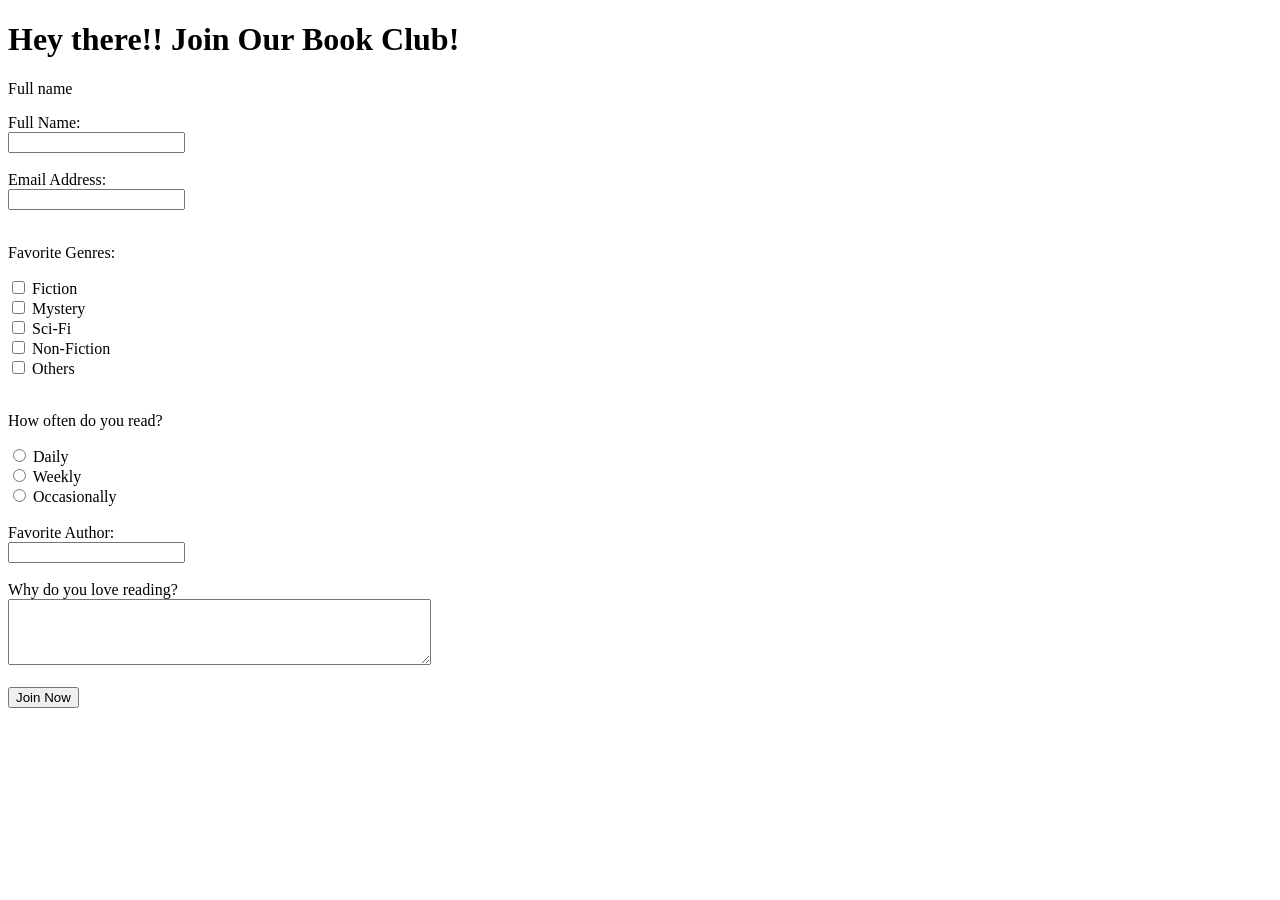
<file: book_club.html>
<!DOCTYPE html>
<html lang="en">
<head>
  <meta charset="UTF-8">
  <meta name="viewport" content="width=device-width, initial-scale=1.0">
  <title>Book Club Signup</title>
</head>
<body>

<h1>Hey there!! Join Our Book Club!</h1>
<form action="#" method="post">
    
    <p>Full name</p>
    <label for="fullName">Full Name:</label><br>
    <input type="text" id="fullName" name="fullName" required><br><br>

    
    <label for="email">Email Address:</label><br>
    <input type="email" id="email" name="email" required><br><br>

    <p>Favorite Genres:</p>
    <input type="checkbox" id="fiction" name="genres" value="Fiction">
    <label for="fiction">Fiction</label><br>

    <input type="checkbox" id="mystery" name="genres" value="Mystery">
    <label for="mystery">Mystery</label><br>

    <input type="checkbox" id="scifi" name="genres" value="Sci-Fi">
    <label for="scifi">Sci-Fi</label><br>

    <input type="checkbox" id="nonfiction" name="genres" value="Non-Fiction">
    <label for="nonfiction">Non-Fiction</label><br>

    <input type="checkbox" id="others" name="genres" value="Others">
    <label for="others">Others</label><br><br>

    <p>How often do you read?</p>
    <input type="radio" id="daily" name="readingFrequency" value="Daily">
    <label for="daily">Daily</label><br>

    <input type="radio" id="weekly" name="readingFrequency" value="Weekly">
    <label for="weekly">Weekly</label><br>

    <input type="radio" id="occasionally" name="readingFrequency" value="Occasionally">
    <label for="occasionally">Occasionally</label><br><br>

    <label for="author">Favorite Author:</label><br>
    <input type="text" id="author" name="author"><br><br>

    <label for="reason">Why do you love reading?</label><br>
    <textarea id="reason" name="reason" rows="4" cols="50"></textarea><br><br>

    <input type="submit" value="Join Now">

  </form>

</body>
</html>
</file>
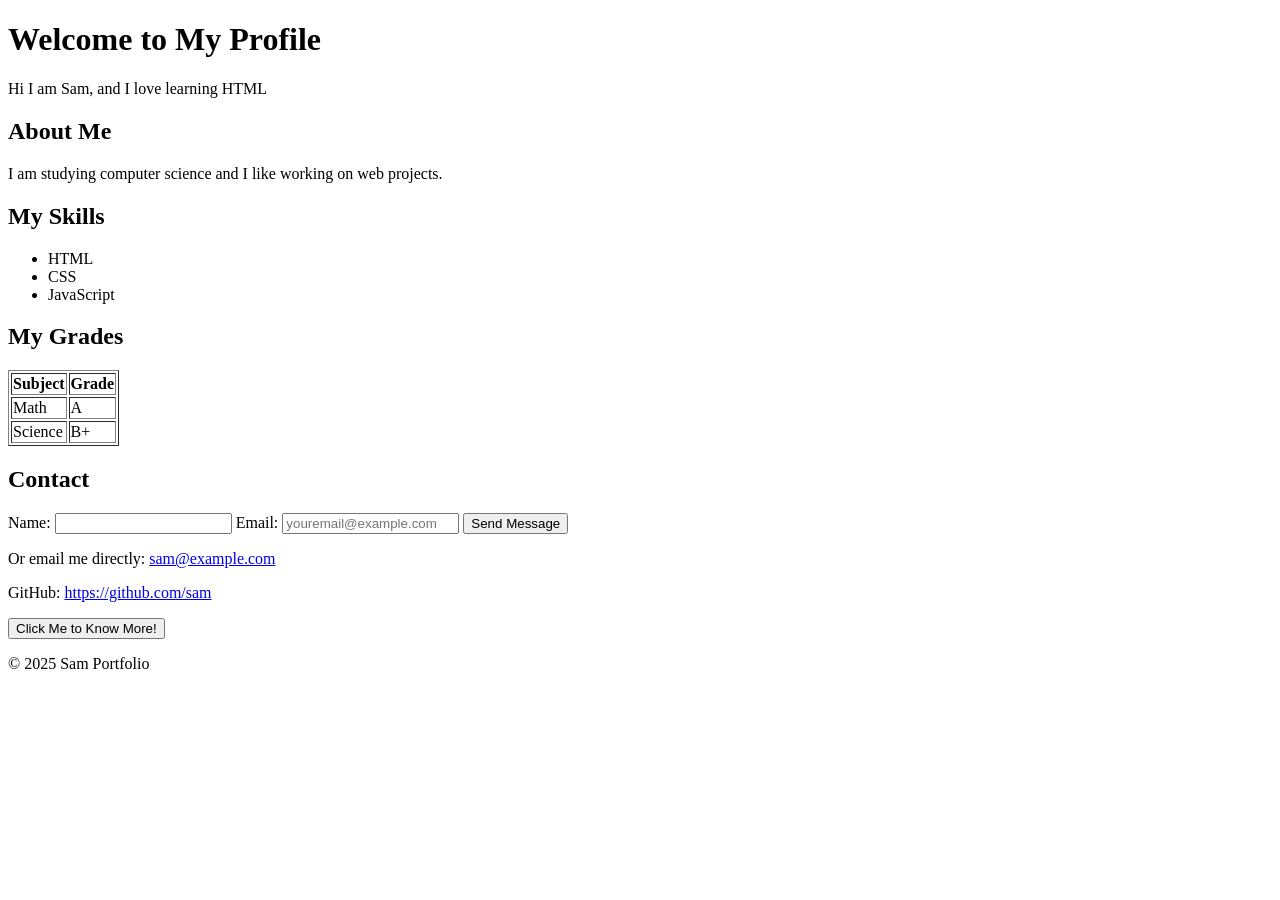
<file: buggy-code-2.html>
<!DOCTYPE html>
<html lang="en">
<head>
  <meta charset="UTF-8">
  <meta name="viewport" content="width=device-width, initial-scale=1.0">
  <title>Student Profile</title>
</head>

<body>

<header>
 <h1>Welcome to My Profile</h1>
 <p>Hi I am Sam, and I love learning HTML</p>
</header>

<section id="about-me">
  <h2>About Me</h2>
  <p>I am studying computer science and I like working on web projects.</p>
</section>

<section id="skills">
  <h2>My Skills</h2>
  <ul>
    <li>HTML</li>
    <li>CSS</li>
    <li>JavaScript</li>
  </ul>
</section>

<section id="grades">
  <h2>My Grades</h2>
  <table border="1">
    <tr>
      <th>Subject</th>
      <th>Grade</th>
    </tr>
    <tr>
      <td>Math</td>
      <td>A</td>
    </tr>
    <tr>
      <td>Science</td>
      <td>B+</td>
    </tr>
  </table>
</section>

<section id="contact">
  <h2>Contact</h2>
  <form action="submit.html" method="post">
    <label>Name:</label>
    <input type="text" name="name">

    <label>Email:</label>
    <input type="email" name="email" placeholder="youremail@example.com">

    <button type="submit">Send Message</button>
  </form>
</section>

<section id="more-info">
  <p>Or email me directly: <a href="mailto:sam@example.com">sam@example.com</a></p>
  <p>GitHub: <a href="https://github.com/sam">https://github.com/sam</a></p>
  <button>Click Me to Know More!</button>
</section>

<footer>
  <p>&copy; 2025 Sam Portfolio</p>
</footer>

</body>
</html>
</file>
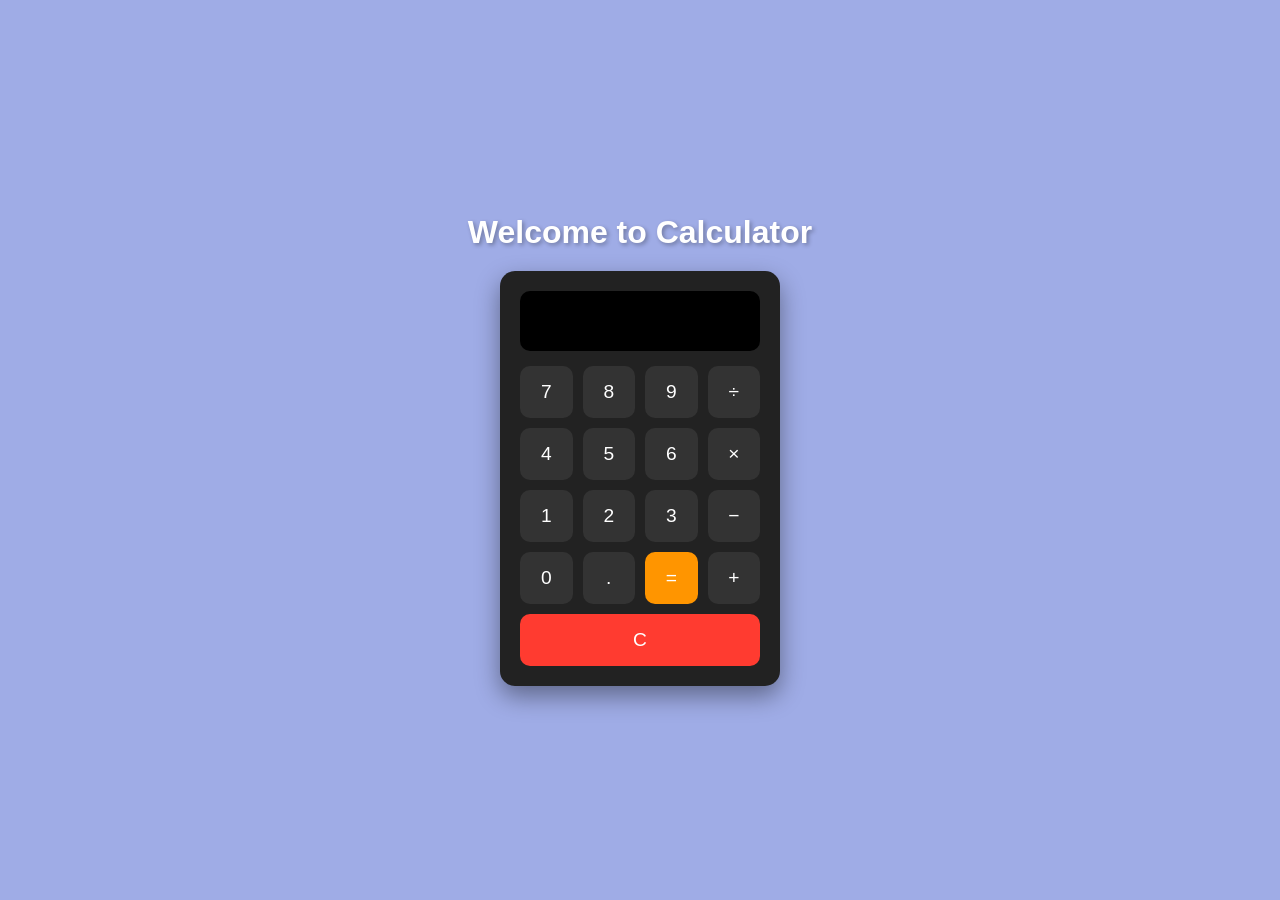
<file: Calculator/calc.html>
<!DOCTYPE html>
<html lang="en">
<head>
    <meta charset="UTF-8">
    <meta name="viewport" content="width=device-width, initial-scale=1.0">
    <title>Calculator</title>
    <link rel="stylesheet" href="calc.css">
</head>
<body>
    <h1>Welcome to Calculator</h1>
    <div id="calculator">
        <input type="text" id="display" disabled>

        <div id="buttons">
            <button data-value="7">7</button>
            <button data-value="8">8</button>
            <button data-value="9">9</button>
            <button data-value="/">÷</button>
            <button data-value="4">4</button>
            <button data-value="5">5</button>
            <button data-value="6">6</button>
            <button data-value="*">×</button>
            <button data-value="1">1</button>
            <button data-value="2">2</button>
            <button data-value="3">3</button>
            <button data-value="-">−</button>
            <button data-value="0">0</button>
            <button data-value=".">.</button>
            <button id="equals">=</button>
            <button data-value="+">+</button>
            <button id="clear">C</button>
        </div>
    </div>

    <script src="calc.js"></script>
</body>
</html>
</file>
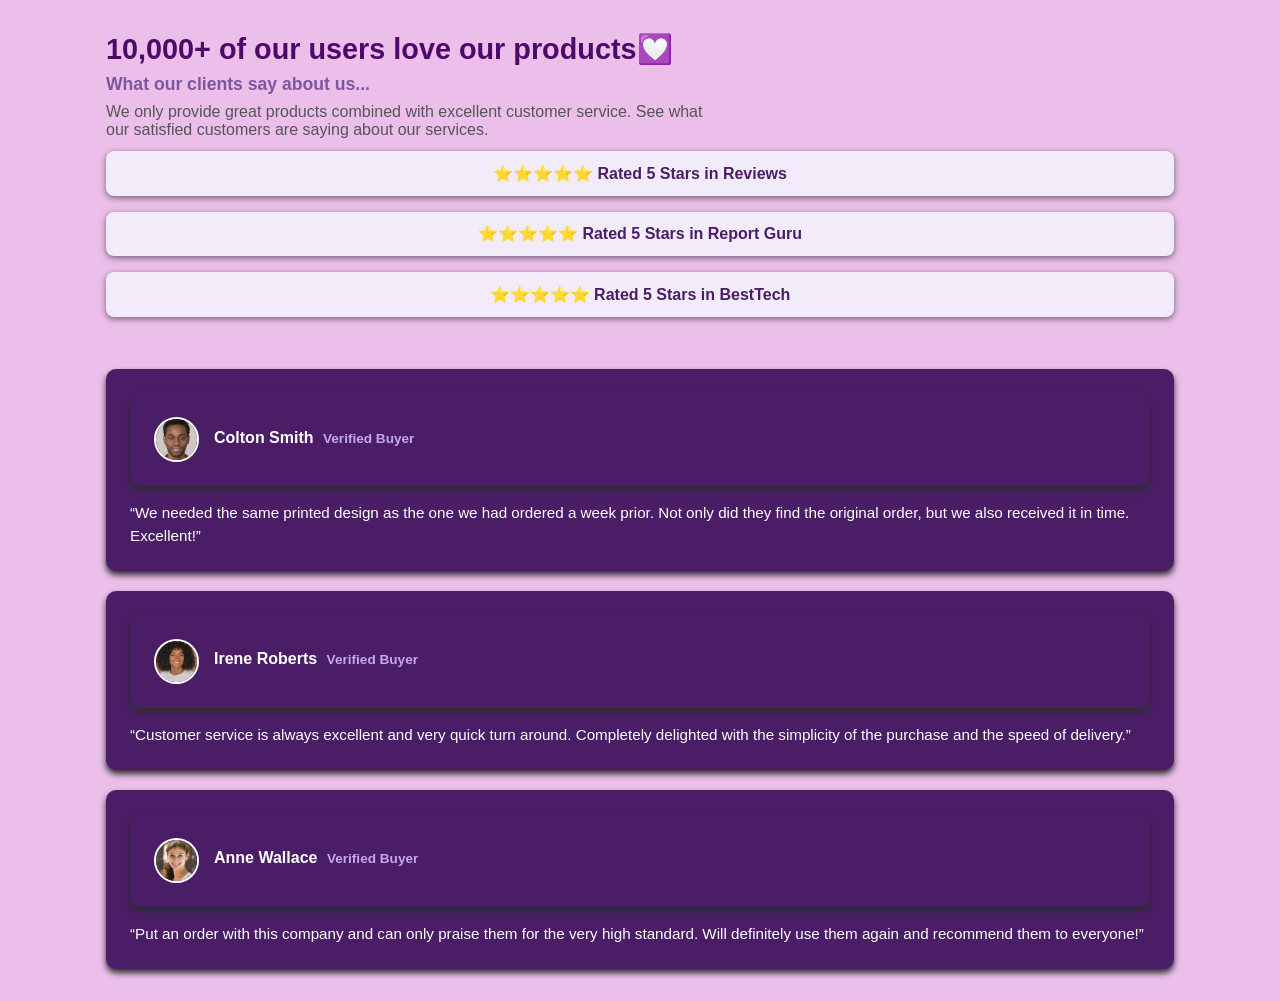
<file: CSS-Battle2/test.html>
<!DOCTYPE html>
<html lang="en">
<head>
  <meta charset="UTF-8">
  <meta name="viewport" content="width=device-width, initial-scale=1.0">
  <title>Testimonials</title>
  <link rel="stylesheet" href="test.css">
</head>
<body>
    <section class="testimonials">
        <div class="main"> 
            <div class="tagline">
                <h2>10,000+ of our users love our products💟</h2>
                <h4>What our clients say about us...</h4>
                <p>We only provide great products combined with excellent customer service. 
          See what our satisfied customers are saying about our services.</p>
            </div>
        </div>

        <div class="ratings">

          <div class="rating-card">
            ⭐⭐⭐⭐⭐ Rated 5 Stars in Reviews
          </div>

          <div class="rating-card">
            ⭐⭐⭐⭐⭐ Rated 5 Stars in Report Guru
          </div>

          <div class="rating-card">
            ⭐⭐⭐⭐⭐ Rated 5 Stars in BestTech
          </div>

        </div>

 <div class="reviews">

      <div class="review-card1">
        <div class="user">
          <img src="colton.jpg" alt="Colton Smith">
          <h4>Colton Smith <span>Verified Buyer</span></h4>
        </div>
        <p>
          “We needed the same printed design as the one we had ordered a week prior. 
          Not only did they find the original order, but we also received it in time. Excellent!”
        </p>
      </div>

      <div class="review-card2">
        <div class="user">
          <img src="irene.jpg" alt="Irene Roberts">
          <h4>Irene Roberts <span>Verified Buyer</span></h4>
        </div>
        <p>
          “Customer service is always excellent and very quick turn around. 
          Completely delighted with the simplicity of the purchase and the speed of delivery.”
        </p>
      </div>

      <div class="review-card3">
        <div class="user">
          <img src="anne.jpg" alt="Anne Wallace">
          <h4>Anne Wallace <span>Verified Buyer</span></h4>
        </div>
        <p>
          “Put an order with this company and can only praise them for the very high standard. 
          Will definitely use them again and recommend them to everyone!”
        </p>
      </div>

    </div>
  </section>
</body>
</html>
</file>
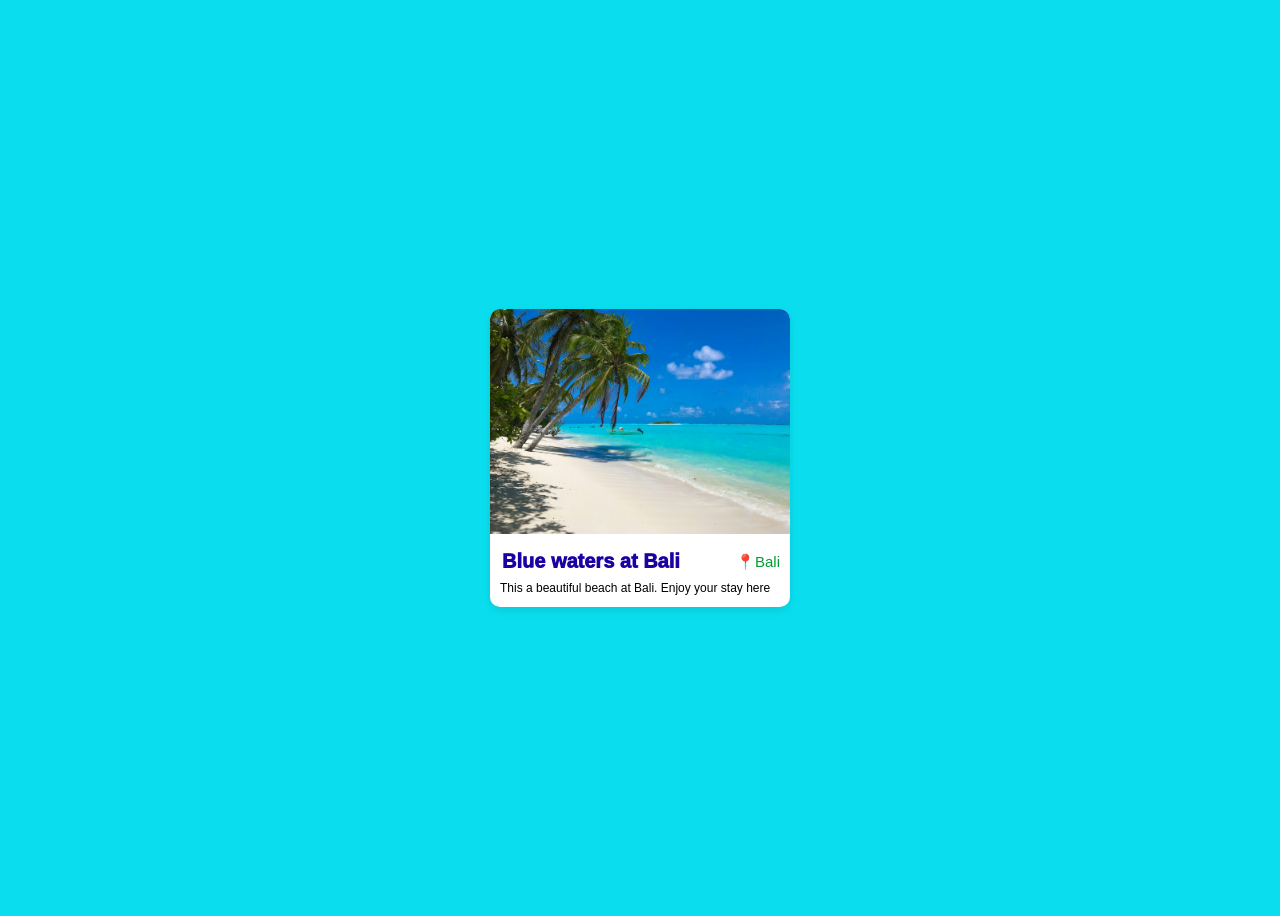
<file: CSS-mini/beach.html>
<!DOCTYPE html>
<html lang="en">
<head>
  <meta charset="UTF-8">
  <meta name="viewport" content="width=device-width, initial-scale=1.0">
  <title>BEACH</title>
  <link rel="stylesheet" href="style.css">
</head>
<body>
  <div class="card">
    <img src="photo-1603477849227-705c424d1d80.jpeg" alt="A scenic Beach" width="300" height="300">
    <div class="info">
      <div class="header">
        <h3>Blue waters at Bali</h3>
        <span class="location">📍Bali</span>
      </div>
      <p>This a beautiful beach at Bali. Enjoy your stay here</p>
    </div>
  </div>
</body>
</html>
</file>
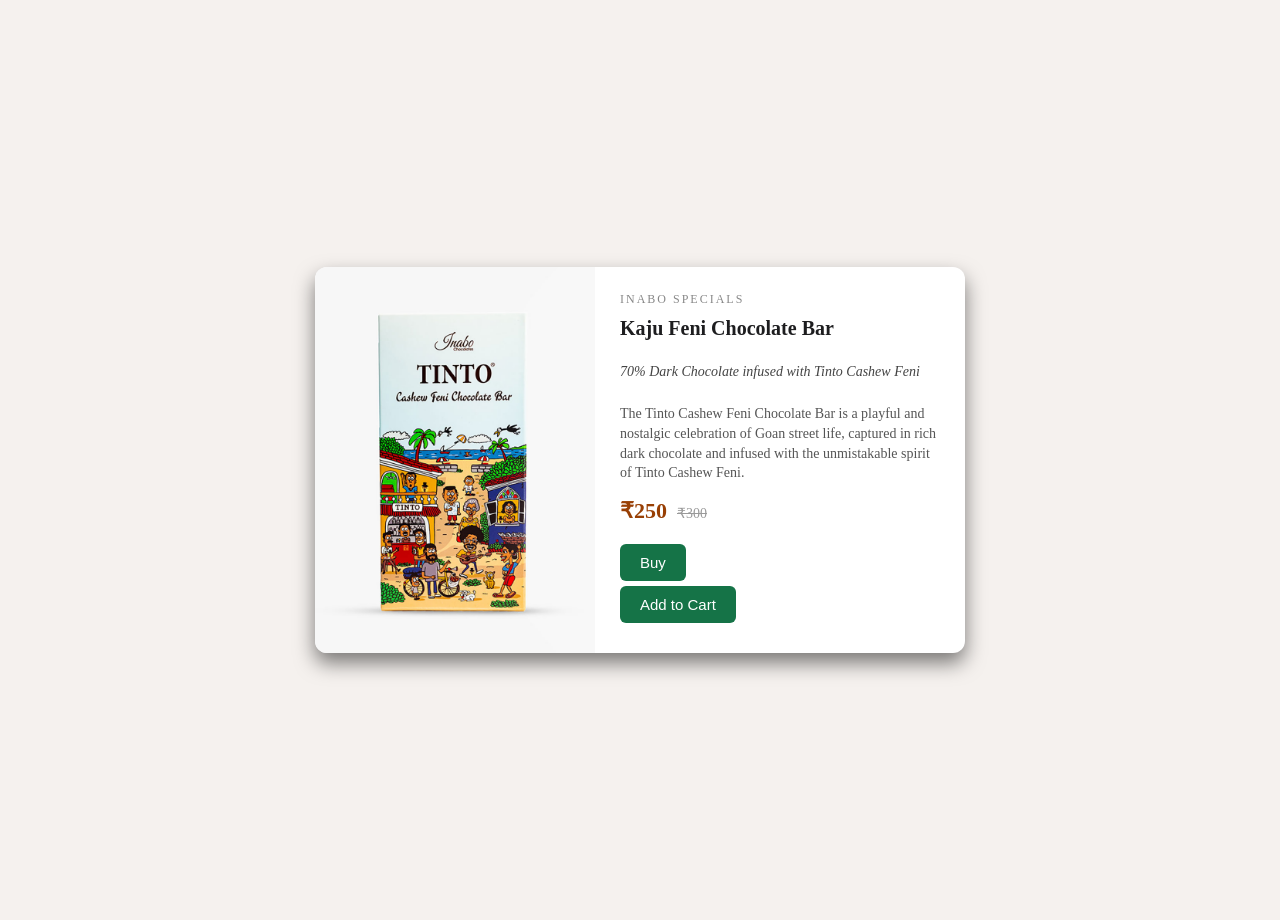
<file: CSS-product/product.html>
<!DOCTYPE html>
<html lang="en">
<head>
  <meta charset="UTF-8">
  <meta name="viewport" content="width=device-width, initial-scale=1.0">
  <title>Product Card</title>
  <link rel="stylesheet" href="prod.css">
</head>
<body>

  <section class="container">
    <div class="card">

      <div class="image">
        <img src="IN-TINTO-BAR-01-1.jpg" alt="Kaju Feni Chocolate Bar">
      </div>

      <div class="info">
        <p class="type">INABO SPECIALS</p>

        <h2>Kaju Feni Chocolate Bar</h2>

        <p class="tagline">70% Dark Chocolate infused with Tinto Cashew Feni</p>
        <p class="description">
          The Tinto Cashew Feni Chocolate Bar is a playful and nostalgic celebration of Goan street life,
          captured in rich dark chocolate and infused with the unmistakable spirit of Tinto Cashew Feni.
        </p>

        <div class="price">
          <h3>₹250</h3>
          <span>₹300</span>
        </div>

        <button class="buybtn">Buy</button>
        <button class="cart-btn">Add to Cart</button>

      </div>
    </div>
  </section>
</body>
</html>
</file>
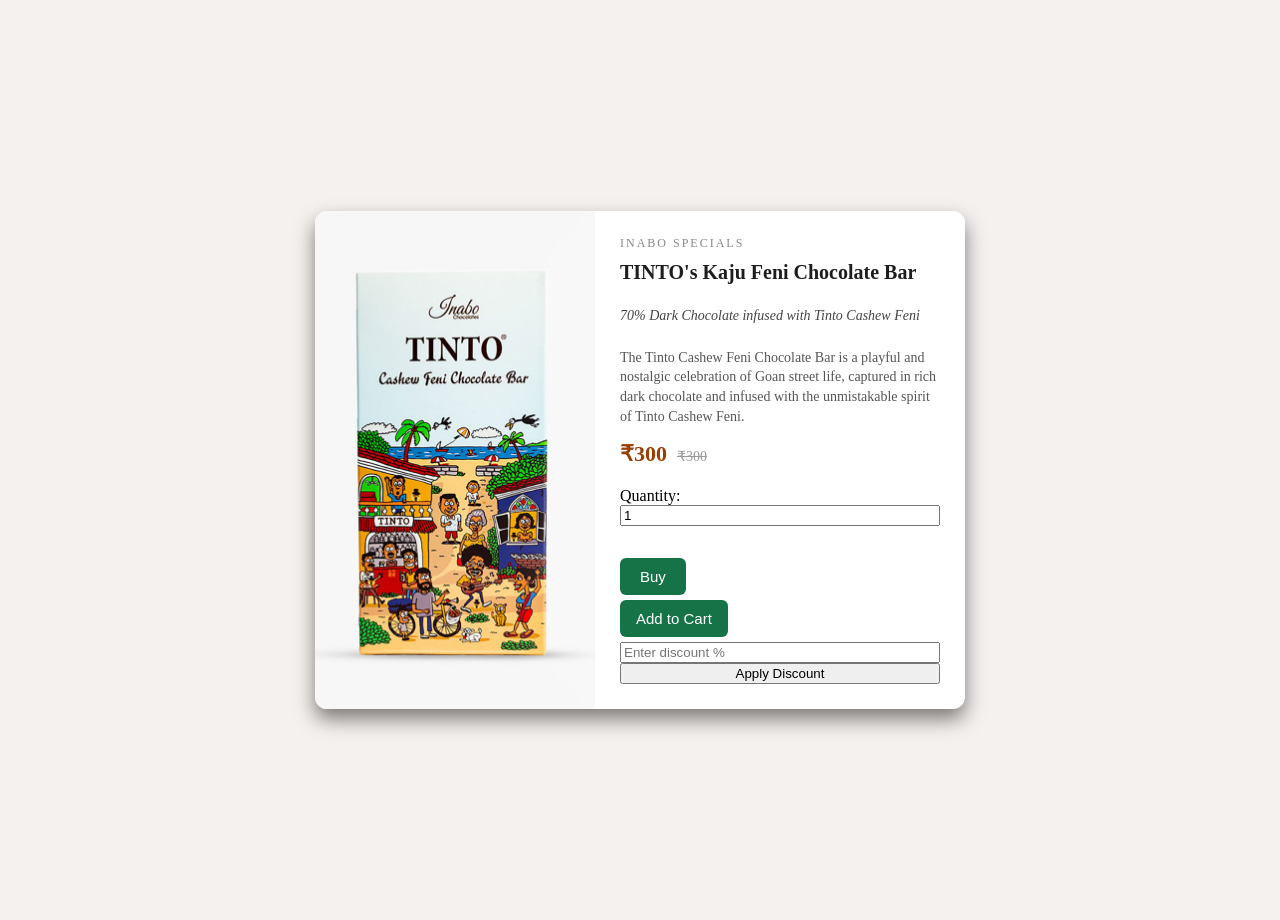
<file: CSS/product.html>
<!DOCTYPE html>
<html lang="en">
<head>
  <meta charset="UTF-8">
  <meta name="viewport" content="width=device-width, initial-scale=1.0">
  <title>Product Card</title>
  <link rel="stylesheet" href="prod.css">
</head>
<body id="body">

  <section class="container">
    <div class="card">

      <div class="image">
        <img src="IN-TINTO-BAR-01-1.jpg" alt="Kaju Feni Chocolate Bar">
      </div>

      <div class="info">
        <p class="type">INABO SPECIALS</p>

        <h2>TINTO's Kaju Feni Chocolate Bar</h2>

        <p class="tagline">70% Dark Chocolate infused with Tinto Cashew Feni</p>
        <p class="description">
          The Tinto Cashew Feni Chocolate Bar is a playful and nostalgic celebration of Goan street life,
          captured in rich dark chocolate and infused with the unmistakable spirit of Tinto Cashew Feni.
        </p>

        <div class="price">
          <h3 id="saleprice">₹300</h3>
          <span id="listprice">₹300</span>
        </div>

        <label for="qty">Quantity:</label>
         <input type="number" id="qty" value="1" min="1" /> 
         <p id="total"></p>

        <button class="buybtn">Buy</button>
        <button class="cart-btn">Add to Cart</button>

        <input id="discount" type="number" placeholder="Enter discount %" />
        <button id="apply-discount">Apply Discount</button>
        
      </div>
    </div>
  </section>
  <script src="script.js"></script>
</body>
</html>
</file>
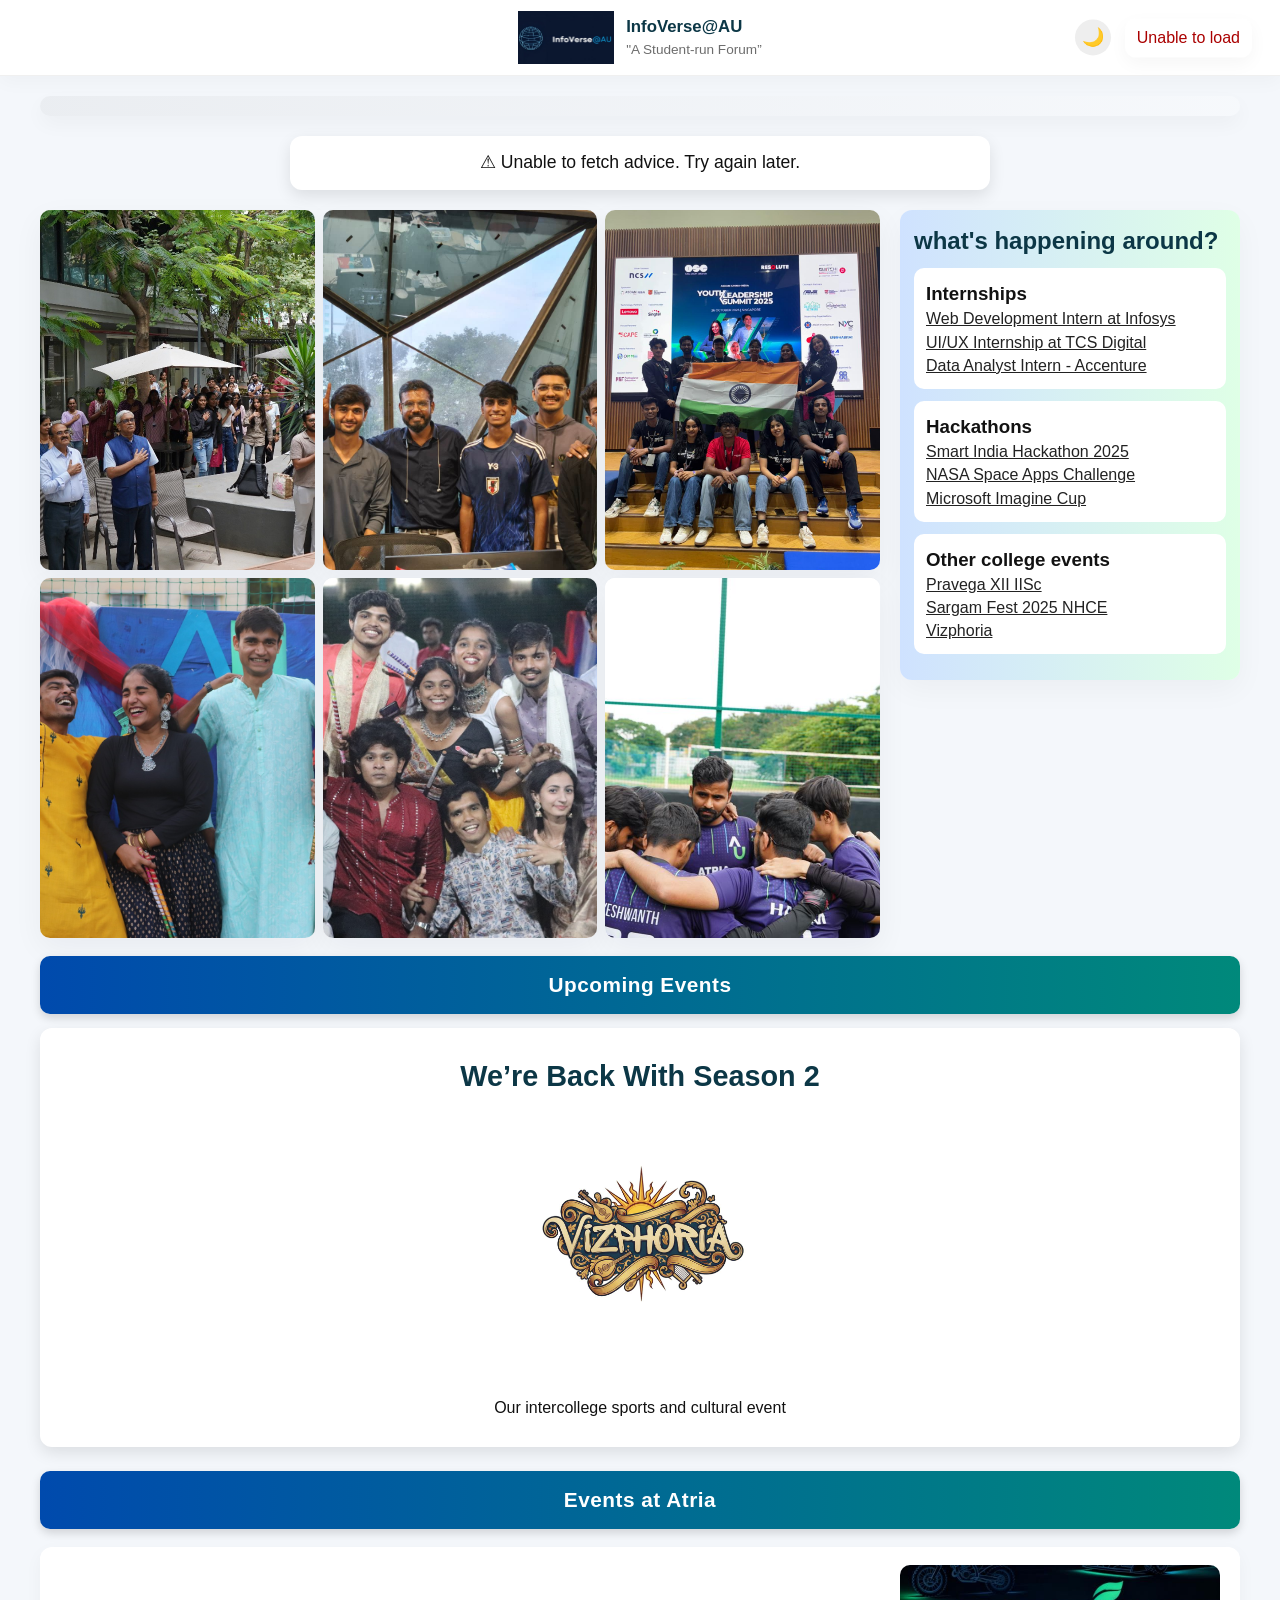
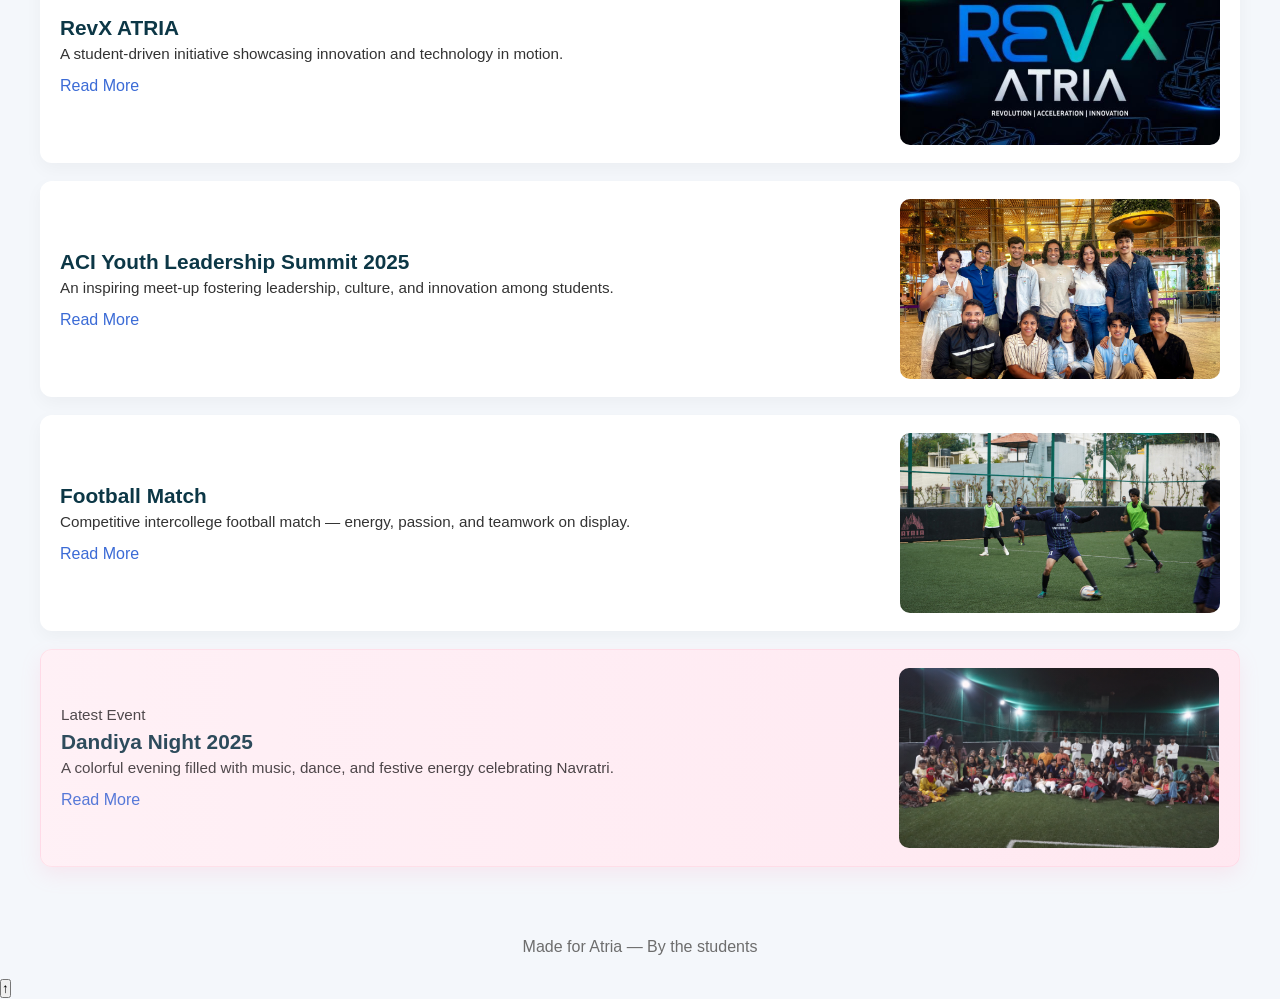
<file: InfoVerse/news.html>
<!doctype html>
<html lang="en">
<head>
  <meta charset="utf-8" />
  <meta name="viewport" content="width=device-width,initial-scale=1" />
  <title>Atria Life — Gallery & Events</title>
  <link rel="stylesheet" href="news.css" />
</head>
<body>
  
  <header class="site-header" role="banner">
    <div class="header-left">
      <img src="student_logo.png" alt="Atria University logo" class="logo" />
      <div class="brand">
        <h1>InfoVerse@AU</h1>
        <p class="tag">"A Student-run Forum”</p>
      </div>
    </div>

    <div class="header-right">
      <button id="darkToggle" class="dark-toggle" title="Toggle dark mode">🌙</button>
      <div class="currency-advice">
        <div id="currency-main" class="currency-main" aria-live="polite"></div>
        <div id="currency-cycle" class="currency-cycle" aria-hidden="true"></div>
      </div>
    </div>
  </header>

  <div id="quote-banner" class="quote-banner" aria-live="polite">
  </div>

  <main class="main-wrap" id="main-wrap">

    <section class="collage" id="collage">
      <div class="tile fade-in" data-type="image" data-src="assets/top1-thumb.jpg" data-title="Sports Day Oath" data-desc="Sports Day celebrations at AU">
        <img src="assets/top1-thumb.jpg" alt="Campus walk thumbnail">
      </div>

      <div class="tile fade-in" data-type="image" data-src="assets/top2-thumb.jpg" data-title="Team RevX" data-desc="Friends at the student centre.">
        <img src="assets/top2-thumb.jpg" alt="Group thumbnail">
      </div>

      <div class="tile fade-in" data-type="image" data-src="assets/top3-thumb.jpg" data-title="ACIYLS 2025" data-desc="📍Singapore">
        <img src="assets/top3-thumb.jpg" alt="Atrium thumbnail">
      </div>

      <div class="tile fade-in" data-type="image" data-src="assets/bottom1-thumb.jpg" data-title="Dandiya Night" data-desc="Navratri celebrations at our university">
        <img src="assets/bottom1-thumb.jpg" alt="Bottom left thumbnail">
      </div>

      <div class="tile fade-in" data-type="image" data-src="assets/bottom2-thumb.jpg" data-title="Dandiya Night" data-desc="Navratri celebrations at our university">
        <img src="assets/bottom2-thumb.jpg" alt="Bottom middle thumbnail">
      </div>

      <div class="tile fade-in" data-type="image" data-src="sports.jpg" data-title="National Sports Day" data-desc="AU football team gearing up for their match">
        <img src="sports.jpg" alt="Event clip thumbnail">
      </div>
    </section>

    <aside class="sidebar fade-in" aria-labelledby="sidebar-title">
      <h2 id="sidebar-title">what's happening around?</h2>

      <div class="news-box fade-in" id="internship-box">
        <h3>Internships</h3>
        <div id="internship-item" class="news-item">Loading internships...</div>
      </div>

      <div class="news-box fade-in" id="hackathon-box">
        <h3>Hackathons</h3>
        <div id="hackathon-item" class="news-item">Loading hackathons...</div>
      </div>

      <div class="news-box fade-in" id="college-events-box">
        <h3>Other college events</h3>
        <div id="college-events-item" class="news-item">Loading events...</div>
      </div>
    </aside>
  </main>

  <section class="upcoming-full fade-in">
    <div class="strip title-strip">Upcoming Events</div>

    <section class="vizphoria-large" data-type="image" data-src="assets/vizphoria-large.png" data-title="Vizphoria — Season 2" data-desc="Our intercollege sports & cultural event.">
      <h2>We’re Back With Season 2</h2>
      <img src="assets/vizphoria-thumb.png" alt="Vizphoria logo">
      <p class="muted">Our intercollege sports and cultural event</p>
    </section>
  </section>

  <section class="events-section fade-in">
    <div class="strip events-title">Events at Atria</div>

    <div class="event-cards">

      <article class="event-left tile-event fade-in" 
        data-type="event"
        data-src="assets/revx-thumb.jpg"
        data-img2="top2-thumb.jpg"
        data-title="RevX ATRIA"
        data-desc="Revolution | Acceleration | Innovation. RevX, the official Formula Bharat team of Atria University, embodies the spirit of innovation, engineering excellence, and teamwork. Comprising passionate students from diverse disciplines, the team designs, builds, and tests high-performance formula-style race cars to compete at the national level. Beyond racing, RevX serves as a learning platform where creativity meets real-world engineering — pushing boundaries in design, aerodynamics, and sustainability. With every project, the team accelerates toward a future driven by technology, precision, and purpose.">
        <div class="event-text">
          <h3>RevX ATRIA</h3>
          <p>A student-driven initiative showcasing innovation and technology in motion.</p>
          <a href="#" class="read-more">Read More</a>
        </div>
        <img src="assets/revx-thumb.jpg" alt="RevX thumbnail">
      </article>

      <article class="event-left tile-event fade-in"
        data-type="event"
        data-src="assets/acivls-thumb.jpg"
        data-img2="top3-thumb.jpg"
        data-title="ACI Youth Leadership Summit 2025"
        data-desc="We are proud to announce that Pruthvi Naresh and Gaurav Shahare from Atria University will be representing the ISS 2025 team at the ASEAN-India Youth Leadership Summit (ACIYLS) 2025 in Singapore. This prestigious international forum brings together young leaders from across Asia to collaborate on innovation, sustainability, and global challenges. Their participation marks a proud moment for the university, showcasing Atria’s commitment to nurturing global thinkers and changemakers.">
        <div class="event-text">
          <h3>ACI Youth Leadership Summit 2025</h3>
          <p>An inspiring meet-up fostering leadership, culture, and innovation among students.</p>
          <a href="#" class="read-more">Read More</a>
        </div>
        <img src="assets/acivls-thumb.jpg" alt="ACIYLS thumbnail">
      </article>

      <article class="event-left tile-event fade-in"
        data-type="event"
        data-src="assets/football-thumb.jpg"
        data-img2="image.png"
        data-title="Intercollege Football Match"
        data-desc="To celebrate National Sports Day, students of Atria University came together for an exciting football match that showcased teamwork, energy, and sportsmanship. The event brought together players from different batches, cheered on by an enthusiastic crowd. Every goal and save reflected the true spirit of the day — honoring physical fitness, unity, and passion for the game. The match concluded with smiles, handshakes, and a renewed commitment to keeping the sporting spirit alive on campus.">
        <div class="event-text">
          <h3>Football Match</h3>
          <p>Competitive intercollege football match — energy, passion, and teamwork on display.</p>
          <a href="#" class="read-more">Read More</a>
        </div>
        <img src="assets/football-thumb.jpg" alt="Football thumbnail">
      </article>

      <article class="event-left tile-event fade-in"
        data-type="event"
        data-src="DSC01634.JPG"
        data-img2="DSC01483.JPG"
        data-title="Dandiya Night 2025"
        data-desc="Atria University lit up with vibrant colors, rhythmic beats, and joyous dance as students celebrated Dandiya Night 2025! The event brought together tradition and fun, with students dressed in ethnic attire twirling to lively music under shimmering lights. It was a night of laughter, music, and togetherness — capturing the festive essence of Navratri and creating memories to last a lifetime.">
        <div class="event-text">
          <p>Latest Event</p>
          <h3>Dandiya Night 2025</h3>
          <p>A colorful evening filled with music, dance, and festive energy celebrating Navratri.</p>
          <a href="#" class="read-more">Read More</a>
        </div>
        <img src="DSC01634.JPG" alt="Dandiya Night thumbnail">
      </article>
    </div>
  </section>

  <div id="modal" class="modal" aria-hidden="true" role="dialog" aria-modal="true">
    <div id="modal-backdrop" class="modal-backdrop"></div>
    <div class="modal-content" role="document">
      <button id="modal-close" class="modal-close" aria-label="Close popup">✕</button>
      <div id="modal-body" class="modal-body"></div>
      <div class="modal-actions">
        <a id="read-more" class="btn" href="#" target="_blank" rel="noopener">Read More</a>
      </div>
    </div>
  </div>

  <footer class="site-footer">
    <p>Made for Atria — By the students</p>
  </footer>

  <script src="news.js"></script>
</body>
</html>
</file>
<file: Calculator/calc.css>
* {
  margin: 0;
  padding: 0;
  box-sizing: border-box;
  font-family:Arial, Helvetica, sans-serif;
}

body {
  display: flex;
  flex-direction: column;
  align-items: center;
  justify-content: center;
  height: 100vh;
  background: #9face6 ;
}

h1 {
  color: #fff;
  margin-bottom: 20px;
  text-shadow: 2px 2px 4px rgba(0, 0, 0, 0.3);
}

#calculator {
  background-color: #222;
  padding: 20px;
  border-radius: 15px;
  box-shadow: 0 10px 25px rgba(0, 0, 0, 0.4);
  width: 280px;
}

#display {
  width: 100%;
  height: 60px;
  background: #000;
  color: #0f0;
  font-size: 1.8em;
  text-align: right;
  padding: 10px;
  border: none;
  border-radius: 10px;
  margin-bottom: 15px;
}

#buttons {
  display: grid;
  grid-template-columns: repeat(4, 1fr);
  gap: 10px;
}

button {
  padding: 15px;
  font-size: 1.2em;
  border: none;
  border-radius: 10px;
  background: #333;
  color: white;
  cursor: pointer;
  transition: all 0.2s ease;
}

button:hover {
  background: #555;
  transform: scale(1.05);
}

#equals {
  background-color: #ff9500;
  grid-column: span 1;
}

#equals:hover {
  background-color: #ffa733;
}

#clear {
  background-color: #ff3b30;
  grid-column: span 4;
}

#clear:hover {
  background-color: #ff5f57;
}
</file>
<file: CSS-Battle2/test.css>
* {
  margin: 0;
  padding: 0;
  box-sizing: border-box;
}

body {
  font-family:'Segoe UI', Tahoma, Geneva, Verdana, sans-serif;
  background-color: #ebbfea;
  color: #2d2d2d;
}

.testimonials {
  max-width: 1100px;
  margin: 0 auto;
  padding: 2rem 1rem;
  display: flex;
  flex-direction: column;
  gap: 2rem;
}

.main {
  text-align: left;
}

.tagline h2 {
  color: #4d086a;
  font-size: 1.8rem;
  margin-bottom: 0.5rem;
}

.tagline h4 {
  color: #7b579d;
  font-size: 1.1rem;
  margin-bottom: 0.5rem;
}

.tagline p {
  color: #555;
  font-size: 1rem;
  max-width: 600px;
}

.ratings {
  display: flex;
  flex-direction: column;
  gap: 1rem;
  transform: translateY(-20px);
}

.ratings:hover {
  transform: translateY(-25px);
  transition: transform 0.2s ease;
}

.rating-card {
  background: #f2ebfa;
  padding: 0.8rem 1rem;
  border-radius: 8px;
  color: #4b1d67;
  font-weight: 600;
  text-align: center;
  box-shadow: 0 2px 6px rgba(0, 0, 0, 0.5);
}

.reviews {
  display: grid;
  grid-template-columns: 1fr;
  gap: 1.2rem;
}

.reviews div {
  background-color: #4b1d67;
  color: white;
  padding: 1.5rem;
  border-radius: 10px;
  box-shadow: #2d2d2d 0px 4px 6px;
}

.reviews:hover {
  background-color: #6a2fa1;
  transform: scale(1.05);
  transition: transform 0.3s ease, background-color 0.3s ease;
  box-shadow: #2d2d2d 0px 6px 8px;
  cursor: pointer;
}

.user {
  display: flex;
  align-items: center;
  gap: 15px;
  margin-bottom: 1rem;
}

.user img {
  width: 45px;
  height: 45px;
  border-radius: 50%;
  object-fit: cover;
  border: 2px solid #fff;
}

.reviews h4 {
  font-size: 1rem;
  margin-bottom: 0.2rem;
}

.reviews span {
  font-size: 0.85rem;
  color: #c5a8ec;
  margin-left: 5px;
}

.reviews p {
  font-size: 0.95rem;
  line-height: 1.5;
}

/* Mobile screens */
@media (max-width: 767px) {
  .ratings {
    padding-bottom: 1.5rem;
    align-items: center;
  }

  .reviews {
    padding-bottom: 1.5rem;
  }

  .rating-card {
    width: 90%;
    margin: 0 auto;
  }

  .reviews div {
    text-align: center;
    padding: 1.8rem;
  }

  .tagline h2, 
  .tagline h4, 
  .tagline p {
    text-align: center;
    margin-left: auto;
    margin-right: auto;
  }

  .testimonials {
    padding: 2.5rem 1.2rem;
  }

  .user {
    flex-direction: column;
    justify-content: center;
  }
}

/* Mobile screens */
@media (max-width: 767px) {
  .ratings {
    padding-bottom: 1.5rem;
    align-items: center;
  }

  .reviews {
    padding-bottom: 1.5rem;
  }

  .rating-card {
    width: 90%;
    margin: 0 auto;
  }

  .reviews div {
    text-align: center;
    padding: 1.8rem;
  }

  .tagline h2, 
  .tagline h4, 
  .tagline p {
    text-align: center;
    margin-left: auto;
    margin-right: auto;
  }

  .testimonials {
    padding: 2.5rem 1.2rem;
  }
}

/* Mobile responsiveness improvements */

@media (max-width: 600px) {
  .ratings, .reviews { text-align: center; }
  .reviews div { padding: 1rem; }
}
</file>
<file: CSS-mini/style.css>
/* CSS Mini Project - Card Design */

body {
  background-color: #0adeee; 
  display: flex;
  justify-content: center;
  align-items: center;
  height: 100vh;
  font-family:sans-serif;
}

.card {
  background-color: #fff;
  border-radius: 10px;
  box-shadow: 0 3px 8px rgba(0,0,0,0.1);
  overflow: hidden;
  width: 300px;
  transition: transform 0.3s ease;
}

.card:hover {
  transform: translateY(-5px);
}


.card img {
  width: 100%;
  height: 100%;
  object-fit: cover;
}

.info {
  padding: 10px;
}

.header {
  display: flex;
  justify-content: space-between;
  align-items: center;
  margin-bottom: 5px;
}

h3 {
  font-size: 20px;
  color: #1b00a2;
  margin: 2px;
  font-weight: 1000;
}

.location {
  font-size: 15px;
  color: #009b34;
  font-weight: 500;
}

p {
  font-size: 12px;
  color: #000000;
  margin: 0;
  line-height: 1.4;
}
</file>
<file: CSS-product/prod.css>
body {
  background-color: #f5f1ee;
  display: flex;
  justify-content: center;
  align-items: center;
  min-height: 100vh;
  font-family: 'Times New Roman', Times, serif;
  margin: 0;
  padding: 10px;
}

.container {
  display: flex;
  justify-content: center;
  align-items: center;
}

.card {
  display: flex;
  flex-direction: row;
  background-color: #ffffff;
  border-radius: 12px;
  box-shadow: 0 10px 20px rgba(0, 0, 0, 0.5);
  overflow: hidden;
  max-width: 650px;
  transition: transform 0.3s ease;
}

.card:hover {
  transform: translateY(-5px);
}

.image img {
  width: 280px;
  height: 100%;
  object-fit: cover;
}

.info {
  padding: 25px;
  display: flex;
  flex-direction: column;
  justify-content: center;
}

.type {
  color: #888;
  font-size: 12px;
  letter-spacing: 2px;
  margin: 0 0 10px;
}

.info h2 {
  font-size: 20px;
  margin: 0 0 10px;
  color: #1d1d1f;
}

.tagline {
  font-style: italic;
  color: #444;
  font-size: 14px;
  margin-bottom: 10px;
}

.description {
  color: #555;
  font-size: 14px;
  line-height: 1.4;
  margin-bottom: 15px;
}

.price {
  display: flex;
  align-items: baseline;
  gap: 10px;
  margin-bottom: 20px;
}

.price h3 {
  color: #983f04;
  font-size: 22px;
  margin: 0;
}

.price span {
  text-decoration: line-through;
  color: #999;
  font-size: 14px;
}

.buybtn, .cart-btn {
  background-color: #157347;
  color: #fff;
  border: none;
  border-radius: 6px;
  padding: 10px 20px;
  font-size: 15px;
  cursor: pointer;
  transition: transform 0.3s ease, background-color 0.3s ease;
  align-self: flex-start;
  margin-bottom: 5px;
}

.buybtn:hover, .cart-btn:hover {
  transform: scale(1.05);
}


@media (max-width: 768px) {
  .card {
    flex-direction: column;
    max-width: 90%;
  }

  .image img {
    width: 100%;
    height: auto;
  }

  .info {
    padding: 15px;
  }

  .type {
    font-size: 0.8rem;
  }

  .info h2 {
    font-size: 1.2rem;
  }

  .tagline, .description {
    font-size: 0.9rem;
  }

  .price h3 {
    font-size: 1.1rem;
  }

  .price span {
    font-size: 0.8rem;
  }
  
  .buybtn, .cart-btn {
    width: 100%;
    text-align: center;
    align-self: center;
  }
}
</file>
<file: CSS/prod.css>
body {
  background-color: #f5f1ee;
  display: flex;
  justify-content: center;
  align-items: center;
  min-height: 100vh;
  font-family: 'Times New Roman', Times, serif;
  margin: 0;
  padding: 10px;
}

.container {
  display: flex;
  justify-content: center;
  align-items: center;
}

.card {
  display: flex;
  flex-direction: row;
  background-color: #ffffff;
  border-radius: 12px;
  box-shadow: 0 10px 20px rgba(0, 0, 0, 0.5);
  overflow: hidden;
  max-width: 650px;
  transition: transform 0.3s ease;
}

.card:hover {
  transform: translateY(-5px);
}

.image img {
  width: 280px;
  height: 100%;
  object-fit: cover;
}

.info {
  padding: 25px;
  display: flex;
  flex-direction: column;
  justify-content: center;
}

.type {
  color: #888;
  font-size: 12px;
  letter-spacing: 2px;
  margin: 0 0 10px;
}

.info h2 {
  font-size: 20px;
  margin: 0 0 10px;
  color: #1d1d1f;
}

.tagline {
  font-style: italic;
  color: #444;
  font-size: 14px;
  margin-bottom: 10px;
}

.description {
  color: #555;
  font-size: 14px;
  line-height: 1.4;
  margin-bottom: 15px;
}

.price {
  display: flex;
  align-items: baseline;
  gap: 10px;
  margin-bottom: 20px;
}

.price h3 {
  color: #983f04;
  font-size: 22px;
  margin: 0;
}

.price span {
  text-decoration: line-through;
  color: #999;
  font-size: 14px;
}

.buybtn, .cart-btn {
  background-color: #157347;
  color: #fff;
  border: none;
  border-radius: 6px;
  padding: 10px 20px;
  font-size: 15px;
  cursor: pointer;
  transition: transform 0.3s ease, background-color 0.3s ease;
  align-self: flex-start;
  margin-bottom: 5px;
}

.buybtn:hover, .cart-btn:hover {
  transform: scale(1.05);
}

.cart-btn {
  color: white;
  border: none;
  padding: 10px 16px;
  border-radius: 6px;
  cursor: pointer;
  transition: background-color 0.3s, transform 0.2s;
}

.cart-btn:hover {
  background-color: #45a049;
}

.cart-btn:active {
  transform: scale(0.96);
}

@media (max-width: 768px) {
  .card {
    flex-direction: column;
    max-width: 90%;
  }

  .image img {
    width: 100%;
    height: auto;
  }

  .info {
    padding: 15px;
  }

  .type {
    font-size: 0.8rem;
  }

  .info h2 {
    font-size: 1.2rem;
  }

  .tagline, .description {
    font-size: 0.9rem;
  }

  .price h3 {
    font-size: 1.1rem;
  }

  .price span {
    font-size: 0.8rem;
  }
  
  .buybtn, .cart-btn {
    width: 100%;
    text-align: center;
    align-self: center;
  }
}
</file>
<file: InfoVerse/news.css>
* {
  box-sizing: border-box;
  margin: 0;
  padding: 0;
}

:root {
  --bg: #f4f7fb;
  --muted: #6d6d6d;
  --accent-dark: #0c3746;
  --grad-start: #cfe2ff;
  --grad-end: #dfffe6;
  --card-shadow: 0 6px 18px rgba(0,0,0,0.04);
  --glow: 0 0 10px rgba(80,180,255,0.2);
}

body {
  font-family: "Segoe UI", Roboto, Arial, sans-serif;
  background: var(--bg);
  color: #121212;
  line-height: 1.45;
  -webkit-font-smoothing: antialiased;
}

.site-header {
  position: fixed;
  top: 0;
  left: 0;
  right: 0;
  height: 76px;
  display: flex;
  justify-content: center;
  align-items: center;
  padding: 12px 28px;
  background: #fff;
  border-bottom: 1px solid rgba(0,0,0,0.06);
  z-index: 999;
  box-shadow: 0 6px 18px rgba(10,20,30,0.03);
}

.header-left {
  display: flex;
  gap: 12px;
  align-items: center;
  justify-content: center;
}

.logo {
  height: 54px;
  width: auto;
  object-fit: contain;
}

.brand h1 {
  font-size: 1.05rem;
  color: var(--accent-dark);
}

.brand .tag {
  color: var(--muted);
  font-size: 0.85rem;
}

.header-right {
  position: absolute;
  right: 28px;
  top: 50%;
  transform: translateY(-50%);
  display: flex;
  align-items: center;
  gap: 14px;
}

.dark-toggle {
  border: none;
  background: #eee;
  border-radius: 50%;
  width: 36px;
  height: 36px;
  cursor: pointer;
  font-size: 18px;
  transition: background 0.3s ease;
  transform: 0.3s ease;
}
.dark-toggle:hover {
  background: #ccc;
  transform: rotate(20deg);
}

.currency-advice {
  background: #fff;
  padding: 8px 12px;
  border-radius: 10px;
  box-shadow: 0 6px 18px rgba(0,0,0,0.04);
  max-width: 420px;
  text-align: right;
}

.quote-banner {
  margin-top: 96px;
  max-width: 1200px;
  margin-left: auto;
  margin-right: auto;
  background: linear-gradient(90deg, rgba(0,0,0,0.04), rgba(255,255,255,0.2));
  padding: 10px 18px;
  border-radius: 30px;
  text-align: center;
  font-weight: 700;
  color: #111;
  box-shadow: 0 8px 20px rgba(0,0,0,0.04);
}

.main-wrap {
  width: min(1200px, 96%);
  margin: 18px auto;
  display: grid;
  grid-template-columns: 1fr 340px;
  gap: 20px;
  align-items: start;
}

.collage {
  display: grid;
  grid-template-columns: repeat(3, 1fr);
  grid-template-rows: 360px 360px;
  gap: 8px;
}

.tile {
  background: #fff;
  border-radius: 10px;
  overflow: hidden;
  box-shadow: 0 10px 30px rgba(10,20,30,0.05);
  cursor: pointer;
  transition: transform 0.25s ease, box-shadow 0.25s ease;
}
.tile img {
  width: 100%;
  height: 100%;
  object-fit: cover;
}

.sidebar {
  background: linear-gradient(90deg, var(--grad-start), var(--grad-end));
  padding: 14px;
  border-radius: 12px;
  box-shadow: 0 10px 30px rgba(10,20,30,0.04);
  height: fit-content;
}

.sidebar h2 {
  text-transform: lowercase;
  color: var(--accent-dark);
  margin-bottom: 10px;
}

.news-box {
  background: #fff;
  padding: 12px;
  border-radius: 10px;
  margin-bottom: 12px;
  transition: transform 0.25s ease, box-shadow 0.25s ease;
}

.news-item {
  color: #222;
  cursor: pointer;
  transition: color 0.2s ease, text-decoration 0.2s ease;
}

.upcoming-full {
  width: 100%;
  max-width: 1400px;
  margin: 8px auto 24px;
}

.title-strip {
  background: linear-gradient(90deg, #cfe2ff, #dfffe6);
  padding: 12px;
  border-radius: 10px;
  text-align: center;
  font-size: 1.2rem;
  width: min(1200px, 96%);
  margin: 12px auto;
  box-shadow: 0 8px 20px rgba(0,0,0,0.04);
}

.vizphoria-large {
  width: min(1200px, 96%);
  margin: 14px auto;
  background: linear-gradient(90deg, #e6f7ff, #eafbe8);
  padding: 28px;
  border-radius: 12px;
  text-align: center;
  box-shadow: 0 12px 26px rgba(10,20,30,0.06);
}

.vizphoria-large h2 {
  font-size: 1.8rem;
  margin-bottom: 12px;
}

.vizphoria-large img {
  width: 260px;
  height: auto;
  margin: 10px 0;
}


.events-section {
  width: min(1200px, 96%);
  margin: 10px auto 40px;
}

.events-title {
  background: linear-gradient(90deg, #cfe2ff, #dfffe6);
  padding: 10px;
  border-radius: 10px;
  text-align: center;
  font-size: 1.2rem;
  box-shadow: 0 8px 20px rgba(0,0,0,0.04);
}

.event-cards {
  margin-top: 18px;
  display: flex;
  flex-direction: column;
  gap: 18px;
}

.event-left {
  display: flex;
  justify-content: space-between;
  align-items: center;
  gap: 28px;
  background: #fff;
  padding: 18px 20px;
  border-radius: 12px;
  box-shadow: var(--card-shadow);
  transition: transform 0.3s, box-shadow 0.3s, filter 0.3s;
}

.event-text h3 {
  font-size: 1.3rem;
  color: var(--accent-dark);
}

.event-text p {
  font-size: 0.95rem;
  color: #333;
  line-height: 1.5;
}

.event-left img {
  width: 320px;
  height: 180px;
  object-fit: cover;
  border-radius: 10px;
  flex-shrink: 0;
  transition: transform 0.3s ease;
}

.read-more {
  display: inline-block;
  margin-top: 8px;
  color: #3b6bd6;
  text-decoration: none;
}

.event-left[data-title="Dandiya Night 2025"] {
  background: linear-gradient(90deg, #fff7f9, #ffeef5);
  border: 1px solid rgba(255, 100, 150, 0.15);
  box-shadow: 0 8px 20px rgba(255, 150, 180, 0.15);
  transition: transform 0.3s ease, box-shadow 0.3s ease, filter 0.3s ease;
}

.event-left[data-title="Dandiya Night 2025"]:hover {
  transform: scale(1.03);
  filter: brightness(1.05);
  box-shadow: 0 12px 28px rgba(255, 100, 150, 0.3), 0 0 20px rgba(255, 140, 180, 0.2);
}


.event-left[data-title="Dandiya Night 2025"] img {
  border-radius: 10px;
  transition: transform 0.3s ease, box-shadow 0.3s ease;
}

.event-left[data-title="Dandiya Night 2025"] img:hover {
  transform: scale(1.05);
  box-shadow: 0 8px 24px rgba(255, 100, 150, 0.25);
}


.event-left[data-title="Dandiya Night 2025"]::before {
  content: "";
  position: absolute;
  inset: 0;
  border-radius: 12px;
  background: linear-gradient(135deg, rgba(255, 204, 229, 0.15), rgba(255, 160, 190, 0.08));
  pointer-events: none;
}


.event-left[data-title="Dandiya Night 2025"]:hover .event-text h3 {
  color: #e62e73;
}


.modal {
  display: none;
  position: fixed;
  inset: 0;
  z-index: 9999;
  align-items: center;
  justify-content: center;
  background: rgba(0,0,0,0.6);
  backdrop-filter: blur(4px);
}

.modal.open {
  display: flex;
  animation: fadeIn 0.3s ease;
}

.modal-content {
  position: relative;
  background: #fff;
  border-radius: 14px;
  max-width: 720px;
  width: 90%;
  max-height: 85vh;
  overflow-y: auto;
  padding: 24px;
  box-shadow: 0 20px 60px rgba(0,0,0,0.3);
  animation: popIn 0.3s ease;
}

.modal-close {
  position: absolute;
  top: 8px;
  right: 12px;
  font-size: 1.6rem;
  background: none;
  border: none;
  cursor: pointer;
  color: #333;
  transition: transform 0.2s ease, color 0.2s ease;
}

.modal-close:hover {
  color: #d00;
  transform: scale(1.2);
}


.event-modal-content {
  display: flex;
  flex-wrap: wrap;
  gap: 20px;
}

.event-modal-left {
  flex: 1 1 55%;
}

.event-modal-left h2 {
  font-size: 1.6rem;
  margin-bottom: 10px;
  color: var(--accent-dark);
}

.event-modal-left p {
  font-size: 1rem;
  line-height: 1.6;
  color: #333;
}

.event-modal-right {
  flex: 1 1 40%;
  display: flex;
  flex-direction: column;
  gap: 12px;
}

.event-modal-right img {
  width: 100%;
  border-radius: 10px;
  box-shadow: 0 4px 12px rgba(0,0,0,0.1);
  transition: transform 0.3s ease;
}

.event-modal-right img:hover {
  transform: scale(1.05);
}


.tile:hover {
  transform: translateY(-6px);
  box-shadow: 0 12px 32px rgba(10, 20, 30, 0.5);
}
.news-box:hover {
  transform: scale(1.03);
  box-shadow: 0 10px 25px rgba(0, 0, 0, 0.1);
}
.event-left:hover {
  transform: scale(1.02);
  box-shadow: 0 14px 32px rgba(10,20,30,0.8), var(--glow);
  filter: brightness(1.05);
}
.event-left img:hover {
  transform: scale(1.04);
}
.btn:hover {
  background: linear-gradient(90deg, #8fda92, #6ad);
  color: #022;
  transform: translateY(-2px);
  box-shadow: 0 6px 18px rgba(0,0,0,0.5);
}
.news-item:hover {
  color: #0c3746;
  text-decoration: underline;
}

.fade-in {
  opacity: 0;
  transform: translateY(20px);
  animation: fadeInUp 0.8s ease forwards;
}
@keyframes fadeInUp {
  to {
    opacity: 1;
    transform: translateY(0);
  }
}

.site-footer {
  text-align: center;
  color: var(--muted);
  padding: 18px 0;
  margin-top: 18px;
}


.upcoming-full {
  width: 100%;
  max-width: 1400px;
  margin: 8px auto 24px;
}

.title-strip {
  background: linear-gradient(90deg, #004aad, #00897b); 
  padding: 14px;
  border-radius: 10px;
  text-align: center;
  font-size: 1.3rem;
  color: #ffffff;
  font-weight: 700;
  letter-spacing: 0.5px;
  width: min(1200px, 96%);
  margin: 12px auto;
  box-shadow: 0 4px 10px rgba(0,0,0,0.15);
}

.vizphoria-large {
  width: min(1200px, 96%);
  margin: 14px auto;
  background: #ffffff;
  padding: 28px;
  border-radius: 12px;
  text-align: center;
  box-shadow: 0 6px 16px rgba(0,0,0,0.1);
  color: #111;
}
.vizphoria-large h2 {
  font-size: 1.8rem;
  margin-bottom: 12px;
  color: #0c3746;
}
.vizphoria-large img {
  width: 260px;
  height: auto;
  margin: 10px 0;
  transition: filter 0.3s ease;
}


.events-section {
  width: min(1200px, 96%);
  margin: 20px auto 50px;
}

.events-title {
  background: linear-gradient(90deg, #004aad, #00897b);
  color: #ffffff;
  padding: 14px;
  border-radius: 10px;
  text-align: center;
  font-size: 1.3rem;
  font-weight: 700;
  letter-spacing: 0.5px;
  box-shadow: 0 4px 10px rgba(0,0,0,0.15);
}


body.dark-mode .title-strip,
body.dark-mode .events-title {
  background: linear-gradient(90deg, #1e293b, #334155); 
  color: #ffffff; 
  box-shadow: 0 4px 12px rgba(0,0,0,0.5);
}

body.dark-mode .vizphoria-large {
  background: #ffffff;
  color: #000000;
}

body.dark-mode .vizphoria-large img {
  filter: brightness(1);
}


body.dark-mode {
  background: #0f172a;
  color: #ffffff;
}


body.dark-mode .site-header {
  background: #1e293b;
  border-bottom: 1px solid rgba(255,255,255,0.08);
  box-shadow: 0 4px 12px rgba(0,0,0,0.4);
}
body.dark-mode .brand h1 {
  color: #ffffff;
}
body.dark-mode .brand .tag {
  color: #ffffff;
}

body.dark-mode .currency-advice {
  background: #1e293b;
  color: #ffffff;
  box-shadow: 0 4px 12px rgba(0,0,0,0.3);
}
body.dark-mode .currency-advice {
  background: #1e293b;
  color: #ffffff;
  border: 1px solid rgba(255,255,255,0.15);
}

body.dark-mode #currency-cycle,
body.dark-mode #currency-main {
  color: #ffffff !important;
}


body.dark-mode .quote-banner {
  background: linear-gradient(90deg, rgba(255,255,255,0.05), rgba(255,255,255,0.1));
  color: #ffffff;
}


body.dark-mode .tile {
  background: #1e293b;
  box-shadow: 0 8px 20px rgba(0,0,0,0.4);
}
body.dark-mode .tile:hover {
  box-shadow: 0 12px 32px rgba(0,0,0,0.6);
}


body.dark-mode .sidebar {
  background: linear-gradient(90deg, #afc0d4, #98a8c5);
  color: #ffffff;
}

body.dark-mode .news-item {
  color: #fff;
}
body.dark-mode .news-box {
  background: #1e293b;
  color: #ffffff;
  box-shadow: 0 6px 18px rgba(0,0,0,0.4);
}
body.dark-mode .news-item:hover {
  color: #ffffff;
}


body.dark-mode .event-left {
  background: #1e293b;
  box-shadow: 0 6px 18px rgba(0,0,0,0.5);
  color:white;
}
body.dark-mode .event-text h3 {
  color: #ffffff;
}
body.dark-mode .event-text p {
  color: #ffffff;
}
body.dark-mode .read-more {
  color: #60a5fa;
}
body.dark-mode .event-left:hover {
  transform: scale(1.02);
  box-shadow: 0 14px 32px rgba(0,0,0,0.7);
}


body.dark-mode .modal-content {
  background: #1e293b;
  color: #e2e8f0;
  box-shadow: 0 20px 60px rgba(0,0,0,0.7);
}
body.dark-mode .modal-close {
  color: #f1f5f9;
}
body.dark-mode .modal-close:hover {
  color: #ef4444;
}
body.dark-mode .event-modal-right img {
  box-shadow: 0 4px 12px rgba(255,255,255,0.1);
}

body.dark-mode .site-footer {
  color: #ffffff;
}

body.dark-mode .btn {
  background: linear-gradient(90deg, #2563eb, #22c55e);
  color: #fff;
}
body.dark-mode .btn:hover {
  background: linear-gradient(90deg, #22c55e, #2563eb);
}

body.dark-mode .dark-toggle {
  background: #334155;
  color: #f8fafc;
}
body.dark-mode .dark-toggle:hover {
  background: #475569;
}

body.dark-mode .modal-content {
  background: #1e293b;
  color: #ffffff; 
  box-shadow: 0 20px 60px rgba(0,0,0,0.8);
}

body.dark-mode .modal-content h2,
body.dark-mode .modal-content p {
  color: #ffffff;
}

body.dark-mode .modal-content a,
body.dark-mode #read-more {
  color: #60a5fa;
}
body.dark-mode .modal-content a:hover,
body.dark-mode #read-more:hover {
  color: #93c5fd;
  text-decoration: underline;
}

body.dark-mode .modal-close {
  color: #ffffff;
}
body.dark-mode .modal-close:hover {
  color: #ef4444;
}

body.dark-mode {
  background: #0f172a;
  color: #ffffff;
}

body.dark-mode .site-header {
  background: #1e293b;
  border-bottom: 1px solid rgba(255,255,255,0.08);
  box-shadow: 0 4px 12px rgba(0,0,0,0.4);
}


body.dark-mode .currency-advice {
  background: #1e293b;
  color: #ffffff;
  border: 1px solid rgba(255,255,255,0.1);
  box-shadow: 0 4px 12px rgba(0,0,0,0.4);
}

body.dark-mode #currency-cycle,
body.dark-mode #currency-main,
body.dark-mode #currency-cycle span {
  color: #ffffff !important;
}

body.dark-mode #quote-banner,
body.dark-mode .quote-banner {
  color: #ffffff !important;
}

body.dark-mode .modal-content {
  background: #1e293b;
  color: #ffffff;
  box-shadow: 0 20px 60px rgba(0,0,0,0.8);
}

body.dark-mode .modal-content h2,
body.dark-mode .modal-content p {
  color: #ffffff;
}

body.dark-mode #read-more,
body.dark-mode .modal-content a {
  color: #60a5fa;
  text-decoration: none;
}

body.dark-mode #read-more:hover,
body.dark-mode .modal-content a:hover {
  color: #93c5fd;
  text-decoration: underline;
}

body.dark-mode .title-strip,
body.dark-mode .events-title {
  background: linear-gradient(90deg, #1e293b, #334155);
  color: #ffffff;
  box-shadow: 0 4px 12px rgba(0,0,0,0.5);
}

body.dark-mode .event-left {
  background: #1e293b;
  color: #ffffff;
  box-shadow: 0 8px 20px rgba(0,0,0,0.5);
}

body.dark-mode .event-left h3,
body.dark-mode .event-left p {
  color: #ffffff;
}

body, .site-header, .tile, .event-left, .sidebar, .news-box,.currency-advice, .modal-content, .modal-content a, #read-more{
  transition: background 0.3s ease, color 0.3s ease, box-shadow 0.3s ease;
}

/* Responsive */
@media (max-width: 900px) {
  .main-wrap {
    grid-template-columns: 1fr;
  }
  .sidebar {
    order: 2;
    margin-top: 12px;
  }
  .event-left {
    flex-direction: column;
    align-items: flex-start;
  }
  .event-left img {
    width: 100%;
    height: auto;
  }
  .event-modal-content {
    flex-direction: column;
  }
  .event-modal-right {
    flex-direction: row;
    flex-wrap: wrap;
  }
  .event-modal-right img {
    width: calc(50% - 8px);
  }
}

@keyframes popIn {
  from { transform: scale(0.9); opacity: 0; }
  to { transform: scale(1); opacity: 1; }
}
@keyframes fadeIn {
  from { opacity: 0; }
  to { opacity: 1; }
}
</file>
